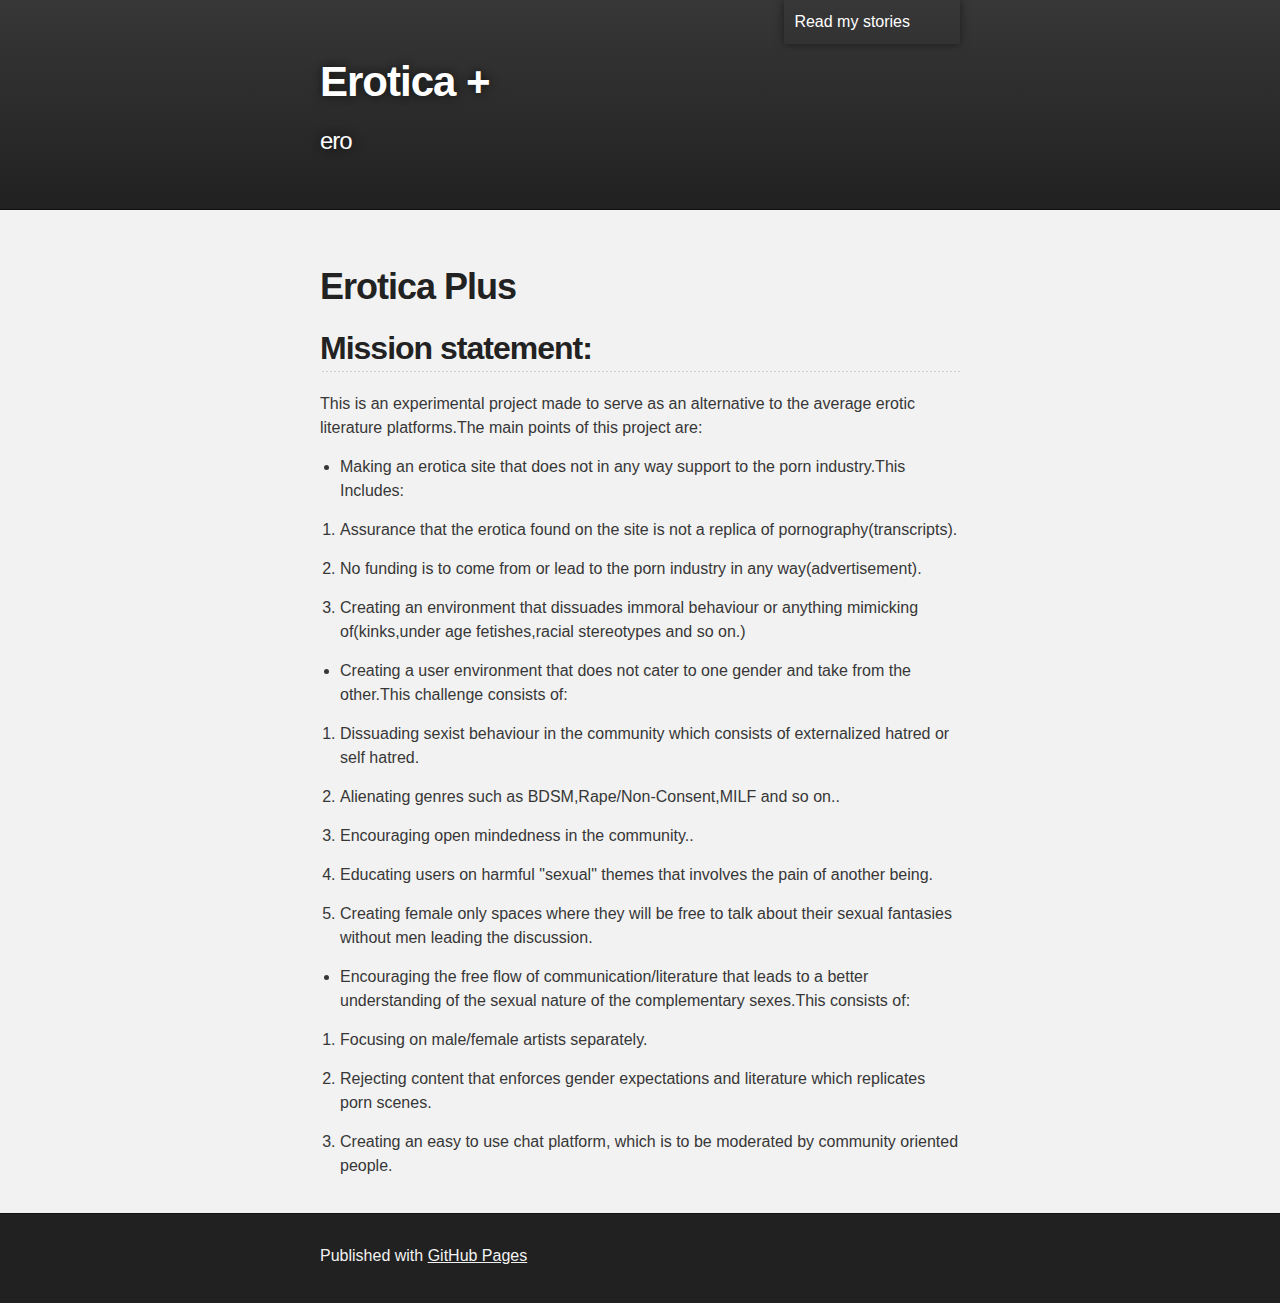
<file: index.html>
<!DOCTYPE html>
<html>

  <head>
    <meta charset='utf-8'>
    <meta http-equiv="X-UA-Compatible" content="chrome=1">
    <meta name="description" content="Erotica + : ero">

    <link rel="stylesheet" type="text/css" media="screen" href="stylesheets/stylesheet.css">

    <title>Erotica +</title>
  </head>

  <body>

    <!-- HEADER -->
    <div id="header_wrap" class="outer">
        <header class="inner">
          <a id="forkme_banner" href="http://erotica-plus.github.io/my-stories.html">Read my stories</a>

          <h1 id="project_title">Erotica +</h1>
          <h2 id="project_tagline">ero</h2>

        </header>
    </div>

    <!-- MAIN CONTENT -->
    <div id="main_content_wrap" class="outer">
      <section id="main_content" class="inner">
        <h1>
<a id="erotica-plus" class="anchor" href="#erotica-plus" aria-hidden="true"><span class="octicon octicon-link"></span></a>Erotica Plus</h1>

<h2>
<a id="mission-statement" class="anchor" href="#mission-statement" aria-hidden="true"><span class="octicon octicon-link"></span></a>Mission statement:</h2>

<p>This is an experimental project made to serve as an alternative to the average erotic literature platforms.The main points of this project are:</p>

<ul>
<li><p>Making an erotica site that does not in any way support to the porn industry.This Includes:</p></li>
</ul>

<ol>
<li><p>Assurance that the erotica found on the site is not a replica of pornography(transcripts).</p></li>
<li><p>No funding is to come from or lead to the porn industry in any way(advertisement).</p></li>
<li><p>Creating an environment that dissuades immoral behaviour or anything mimicking of(kinks,under age fetishes,racial stereotypes and so on.)</p></li>
</ol>

<ul>
<li><p>Creating a user environment that does not cater to one gender and take from the other.This challenge consists of:</p></li>
</ul>

<ol>
<li><p>Dissuading sexist behaviour in the community which consists of externalized hatred or self hatred.</p></li>
<li><p>Alienating genres such as BDSM,Rape/Non-Consent,MILF and so on..</p></li>
<li><p>Encouraging open mindedness in the community..</p></li>
<li><p>Educating users on harmful "sexual" themes that involves the pain of another being.</p></li>
<li><p>Creating female only spaces where they will be free to talk about their sexual fantasies  without men leading the discussion.</p></li>
</ol>

<ul>
<li><p>Encouraging the free flow of communication/literature that leads to a better understanding of the sexual nature of the complementary sexes.This consists of:</p></li>
</ul>

<ol>
<li><p>Focusing on male/female artists separately.</p></li>
<li><p>Rejecting content that enforces gender expectations and literature which replicates porn scenes.</p></li>
<li><p>Creating an easy to use chat platform, which is to be moderated by community oriented people.</p></li>
</ol>
      </section>
    </div>

    <!-- FOOTER  -->
    <div id="footer_wrap" class="outer">
      <footer class="inner">
        <p>Published with <a href="https://pages.github.com">GitHub Pages</a></p>
      </footer>
    </div>

    

  </body>
</html>
</file>
<file: stylesheets/stylesheet.css>
/*******************************************************************************
Slate Theme for GitHub Pages
by Jason Costello, @jsncostello
*******************************************************************************/

@import url(github-light.css);

/*******************************************************************************
MeyerWeb Reset
*******************************************************************************/

html, body, div, span, applet, object, iframe,
h1, h2, h3, h4, h5, h6, p, blockquote, pre,
a, abbr, acronym, address, big, cite, code,
del, dfn, em, img, ins, kbd, q, s, samp,
small, strike, strong, sub, sup, tt, var,
b, u, i, center,
dl, dt, dd, ol, ul, li,
fieldset, form, label, legend,
table, caption, tbody, tfoot, thead, tr, th, td,
article, aside, canvas, details, embed,
figure, figcaption, footer, header, hgroup,
menu, nav, output, ruby, section, summary,
time, mark, audio, video {
  margin: 0;
  padding: 0;
  border: 0;
  font: inherit;
  vertical-align: baseline;
}

/* HTML5 display-role reset for older browsers */
article, aside, details, figcaption, figure,
footer, header, hgroup, menu, nav, section {
  display: block;
}

ol, ul {
  list-style: none;
}

table {
  border-collapse: collapse;
  border-spacing: 0;
}

/*******************************************************************************
Theme Styles
*******************************************************************************/

body {
  box-sizing: border-box;
  color:#373737;
  background: #212121;
  font-size: 16px;
  font-family: 'Myriad Pro', Calibri, Helvetica, Arial, sans-serif;
  line-height: 1.5;
  -webkit-font-smoothing: antialiased;
}

h1, h2, h3, h4, h5, h6 {
  margin: 10px 0;
  font-weight: 700;
  color:#222222;
  font-family: 'Lucida Grande', 'Calibri', Helvetica, Arial, sans-serif;
  letter-spacing: -1px;
}

h1 {
  font-size: 36px;
  font-weight: 700;
}

h2 {
  padding-bottom: 10px;
  font-size: 32px;
  background: url('../images/bg_hr.png') repeat-x bottom;
}

h3 {
  font-size: 24px;
}

h4 {
  font-size: 21px;
}

h5 {
  font-size: 18px;
}

h6 {
  font-size: 16px;
}

p {
  margin: 10px 0 15px 0;
}

footer p {
  color: #f2f2f2;
}

a {
  text-decoration: none;
  color: #007edf;
  text-shadow: none;

  transition: color 0.5s ease;
  transition: text-shadow 0.5s ease;
  -webkit-transition: color 0.5s ease;
  -webkit-transition: text-shadow 0.5s ease;
  -moz-transition: color 0.5s ease;
  -moz-transition: text-shadow 0.5s ease;
  -o-transition: color 0.5s ease;
  -o-transition: text-shadow 0.5s ease;
  -ms-transition: color 0.5s ease;
  -ms-transition: text-shadow 0.5s ease;
}

a:hover, a:focus {text-decoration: underline;}

footer a {
  color: #F2F2F2;
  text-decoration: underline;
}

em {
  font-style: italic;
}

strong {
  font-weight: bold;
}

img {
  position: relative;
  margin: 0 auto;
  max-width: 739px;
  padding: 5px;
  margin: 10px 0 10px 0;
  border: 1px solid #ebebeb;

  box-shadow: 0 0 5px #ebebeb;
  -webkit-box-shadow: 0 0 5px #ebebeb;
  -moz-box-shadow: 0 0 5px #ebebeb;
  -o-box-shadow: 0 0 5px #ebebeb;
  -ms-box-shadow: 0 0 5px #ebebeb;
}

p img {
  display: inline;
  margin: 0;
  padding: 0;
  vertical-align: middle;
  text-align: center;
  border: none;
}

pre, code {
  width: 100%;
  color: #222;
  background-color: #fff;

  font-family: Monaco, "Bitstream Vera Sans Mono", "Lucida Console", Terminal, monospace;
  font-size: 14px;

  border-radius: 2px;
  -moz-border-radius: 2px;
  -webkit-border-radius: 2px;
}

pre {
  width: 100%;
  padding: 10px;
  box-shadow: 0 0 10px rgba(0,0,0,.1);
  overflow: auto;
}

code {
  padding: 3px;
  margin: 0 3px;
  box-shadow: 0 0 10px rgba(0,0,0,.1);
}

pre code {
  display: block;
  box-shadow: none;
}

blockquote {
  color: #666;
  margin-bottom: 20px;
  padding: 0 0 0 20px;
  border-left: 3px solid #bbb;
}


ul, ol, dl {
  margin-bottom: 15px
}

ul {
  list-style-position: inside;
  list-style: disc;
  padding-left: 20px;
}

ol {
  list-style-position: inside;
  list-style: decimal;
  padding-left: 20px;
}

dl dt {
  font-weight: bold;
}

dl dd {
  padding-left: 20px;
  font-style: italic;
}

dl p {
  padding-left: 20px;
  font-style: italic;
}

hr {
  height: 1px;
  margin-bottom: 5px;
  border: none;
  background: url('../images/bg_hr.png') repeat-x center;
}

table {
  border: 1px solid #373737;
  margin-bottom: 20px;
  text-align: left;
 }

th {
  font-family: 'Lucida Grande', 'Helvetica Neue', Helvetica, Arial, sans-serif;
  padding: 10px;
  background: #373737;
  color: #fff;
 }

td {
  padding: 10px;
  border: 1px solid #373737;
 }

form {
  background: #f2f2f2;
  padding: 20px;
}

/*******************************************************************************
Full-Width Styles
*******************************************************************************/

.outer {
  width: 100%;
}

.inner {
  position: relative;
  max-width: 640px;
  padding: 20px 10px;
  margin: 0 auto;
}

#forkme_banner {
  display: block;
  position: absolute;
  top:0;
  right: 10px;
  z-index: 10;
  padding: 10px 50px 10px 10px;
  color: #fff;
  background: #0090ff no-repeat 95% 50%
  /*background: url('../images/blacktocat.png') #0090ff no-repeat 95% 50%;*/
  font-weight: 700;
  box-shadow: 0 0 10px rgba(0,0,0,.5);
  border-bottom-left-radius: 2px;
  border-bottom-right-radius: 2px;
}

#header_wrap {
  background: #212121;
  background: -moz-linear-gradient(top, #373737, #212121);
  background: -webkit-linear-gradient(top, #373737, #212121);
  background: -ms-linear-gradient(top, #373737, #212121);
  background: -o-linear-gradient(top, #373737, #212121);
  background: linear-gradient(top, #373737, #212121);
}

#header_wrap .inner {
  padding: 50px 10px 30px 10px;
}

#project_title {
  margin: 0;
  color: #fff;
  font-size: 42px;
  font-weight: 700;
  text-shadow: #111 0px 0px 10px;
}

#project_tagline {
  color: #fff;
  font-size: 24px;
  font-weight: 300;
  background: none;
  text-shadow: #111 0px 0px 10px;
}

#downloads {
  position: absolute;
  width: 210px;
  z-index: 10;
  bottom: -40px;
  right: 0;
  height: 70px;
  background: url('../images/icon_download.png') no-repeat 0% 90%;
}

.zip_download_link {
  display: block;
  float: right;
  width: 90px;
  height:70px;
  text-indent: -5000px;
  overflow: hidden;
  background: url(../images/sprite_download.png) no-repeat bottom left;
}

.tar_download_link {
  display: block;
  float: right;
  width: 90px;
  height:70px;
  text-indent: -5000px;
  overflow: hidden;
  background: url(../images/sprite_download.png) no-repeat bottom right;
  margin-left: 10px;
}

.zip_download_link:hover {
  background: url(../images/sprite_download.png) no-repeat top left;
}

.tar_download_link:hover {
  background: url(../images/sprite_download.png) no-repeat top right;
}

#main_content_wrap {
  background: #f2f2f2;
  border-top: 1px solid #111;
  border-bottom: 1px solid #111;
}

#main_content {
  padding-top: 40px;
}

#footer_wrap {
  background: #212121;
}



/*******************************************************************************
Small Device Styles
*******************************************************************************/

@media screen and (max-width: 480px) {
  body {
    font-size:14px;
  }

  #downloads {
    display: none;
  }

  .inner {
    min-width: 320px;
    max-width: 480px;
  }

  #project_title {
  font-size: 32px;
  }

  h1 {
    font-size: 28px;
  }

  h2 {
    font-size: 24px;
  }

  h3 {
    font-size: 21px;
  }

  h4 {
    font-size: 18px;
  }

  h5 {
    font-size: 14px;
  }

  h6 {
    font-size: 12px;
  }

  code, pre {
    min-width: 320px;
    max-width: 480px;
    font-size: 11px;
  }

}
</file>
